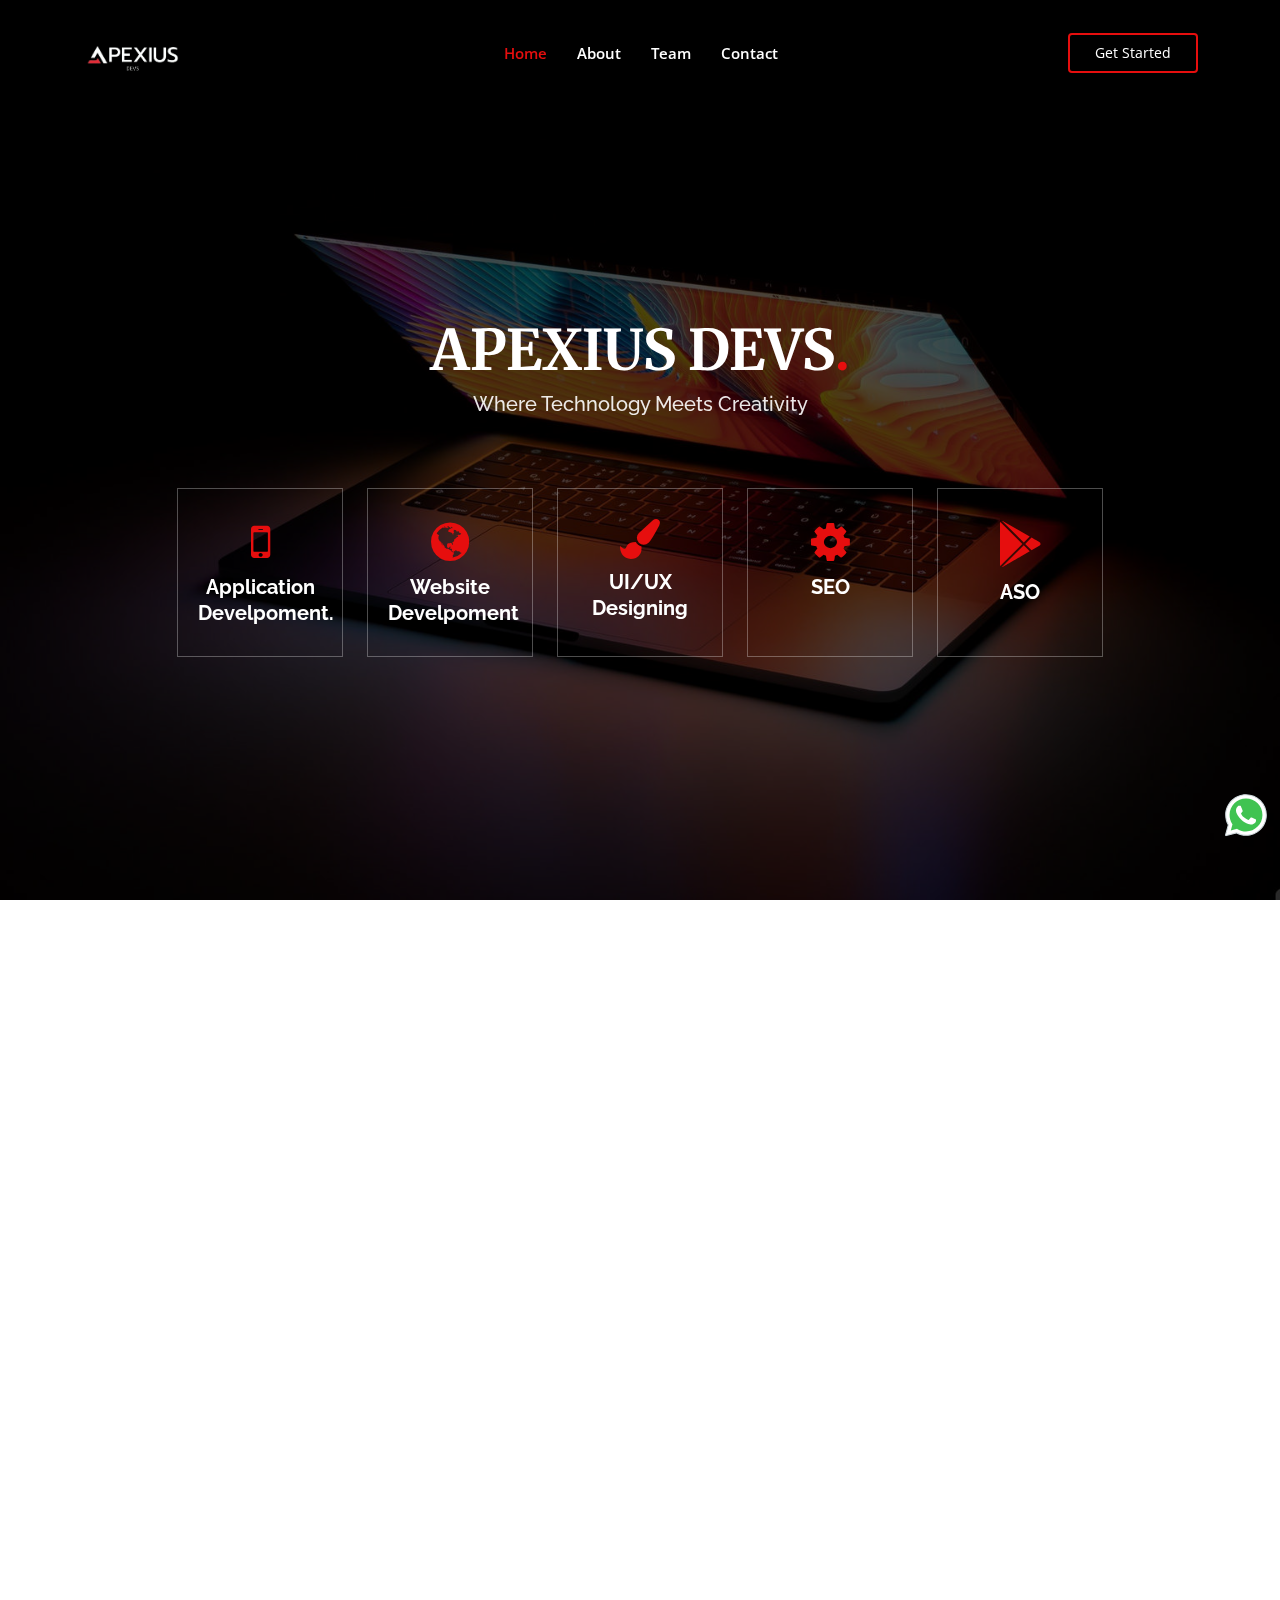
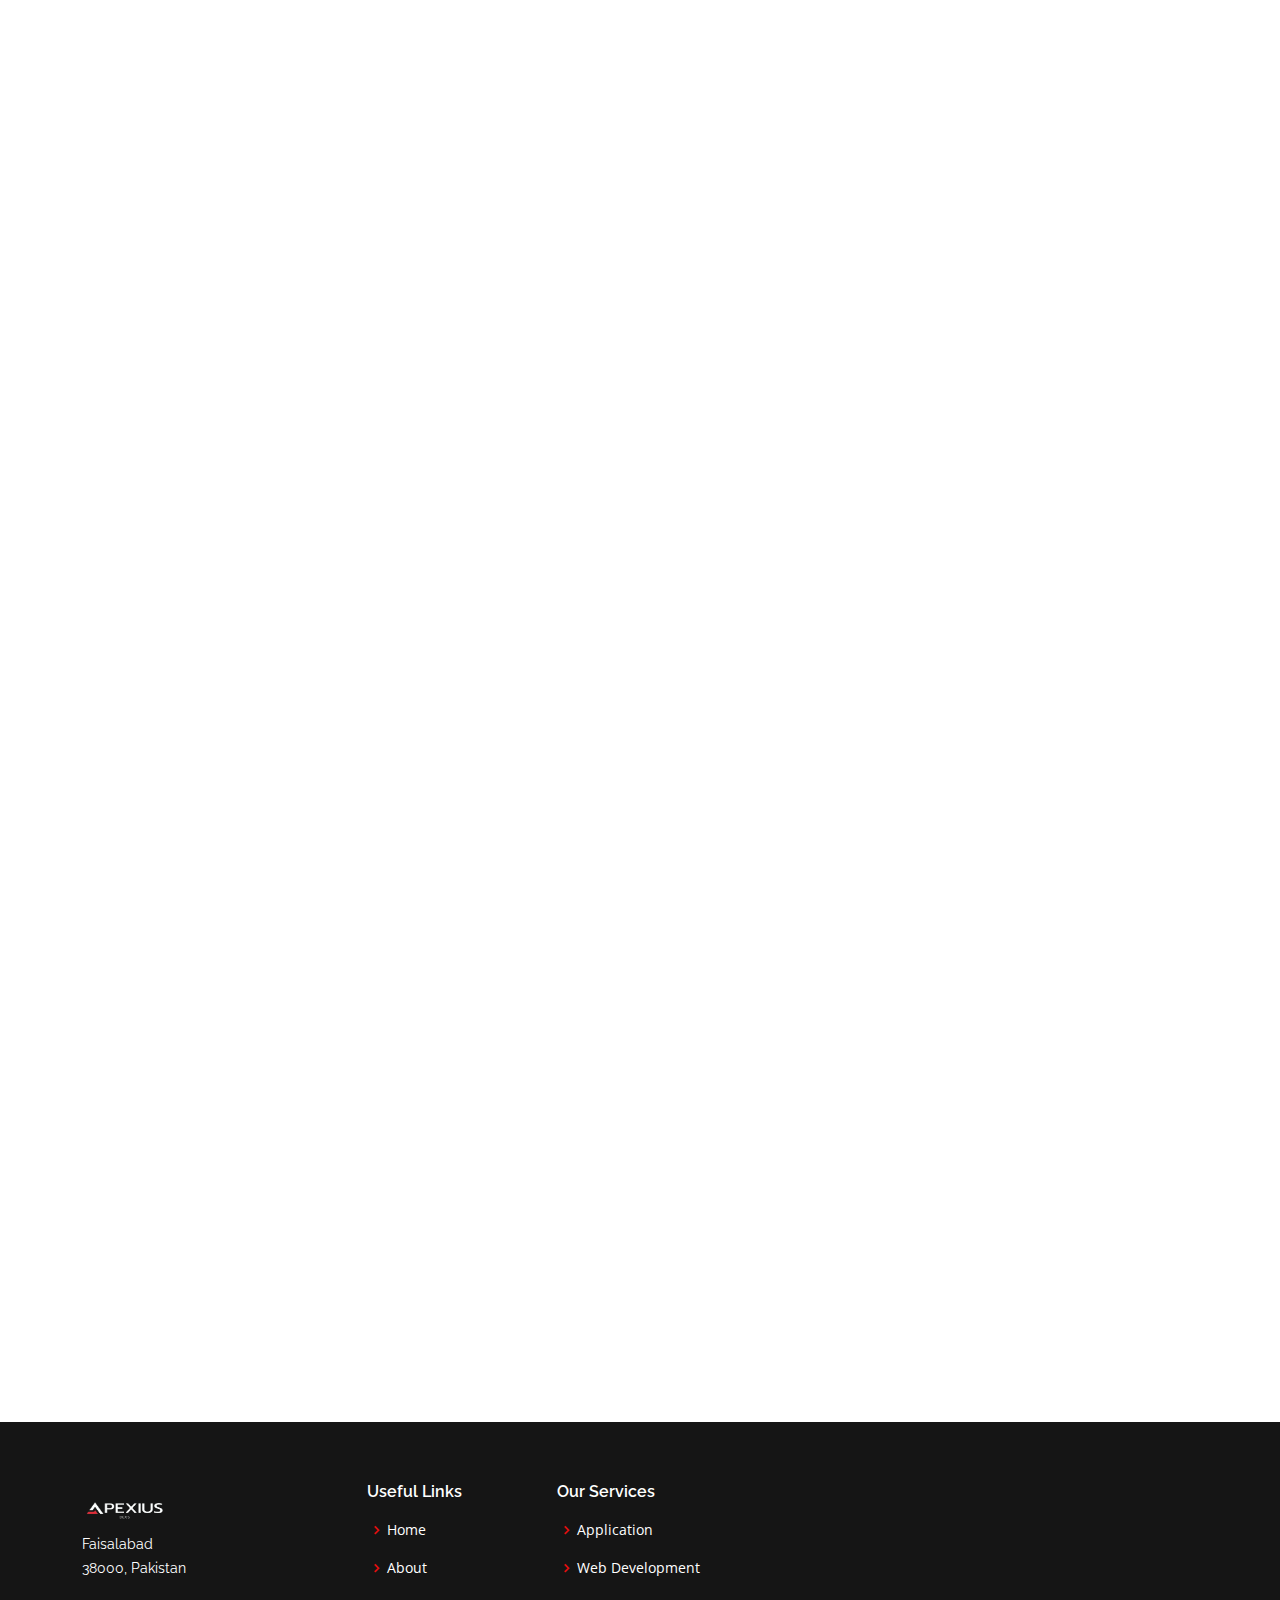
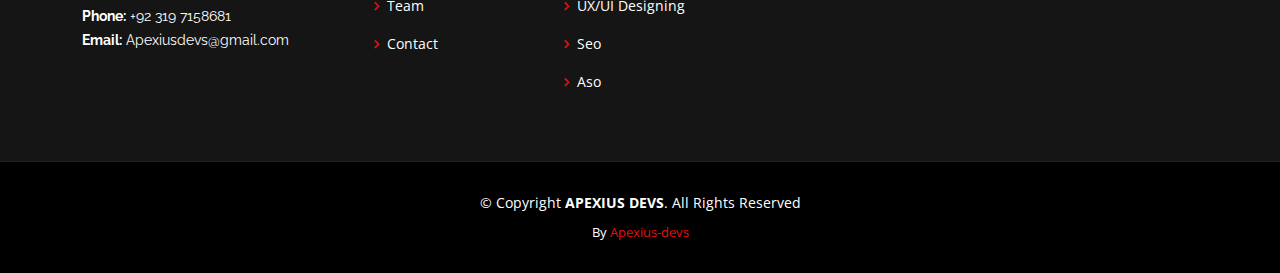
<file: index.html>
<!DOCTYPE html>
<html lang="en">

<head>
  <meta charset="utf-8">
  <meta content="width=device-width, initial-scale=1.0" name="viewport">

  <title>APEXIUS | DEVS</title>
  <meta content="Apexius devs is a digital product making company." name="description">
  <meta content="Apexius devs, Devs,APEXIUs, DEVS, DIGITAL COMPANY, DIGITAL, COMPANY, company, Software house pakistan, pakistan" name="keywords">

  <!-- Favicons -->
  <link href="assets/img/favicon.png" rel="icon">
  <link href="assets/img/apple-touch-icon.png" rel="apple-touch-icon">
  <link href="https://cdn.jsdelivr.net/npm/bootstrap@5.3.0/dist/css/bootstrap.min.css" rel="stylesheet"
    integrity="sha384-9ndCyUaIbzAi2FUVXJi0CjmCapSmO7SnpJef0486qhLnuZ2cdeRhO02iuK6FUUVM" crossorigin="anonymous">
  <!-- Google Fonts -->
  <link
    href="https://fonts.googleapis.com/css?family=Open+Sans:300,300i,400,400i,600,600i,700,700i|Raleway:300,300i,400,400i,500,500i,600,600i,700,700i|Poppins:300,300i,400,400i,500,500i,600,600i,700,700i"
    rel="stylesheet">

  <!-- Vendor CSS Files -->
  <link href="assets/vendor/aos/aos.css" rel="stylesheet">
  <link href="assets/vendor/bootstrap/css/bootstrap.min.css" rel="stylesheet">
  <link href="assets/vendor/bootstrap-icons/bootstrap-icons.css" rel="stylesheet">
  <link href="assets/vendor/boxicons/css/boxicons.min.css" rel="stylesheet">
  <link href="assets/vendor/glightbox/css/glightbox.min.css" rel="stylesheet">
  <link href="assets/vendor/remixicon/remixicon.css" rel="stylesheet">
  <link href="assets/vendor/swiper/swiper-bundle.min.css" rel="stylesheet">

  <!-- Template Main CSS File -->
  <link href="assets/css/style.css" rel="stylesheet">
  <!-- ICON CDN -->
  <link rel="stylesheet" href="https://cdnjs.cloudflare.com/ajax/libs/font-awesome/4.7.0/css/font-awesome.min.css">

  <link href="https://fonts.googleapis.com/css2?family=Merriweather&display=swap" rel="stylesheet">
<!-- Google tag (gtag.js) -->
<script async src="https://www.googletagmanager.com/gtag/js?id=G-E22CH6NHV9"></script>
<script>
  window.dataLayer = window.dataLayer || [];
  function gtag(){dataLayer.push(arguments);}
  gtag('js', new Date());

  gtag('config', 'G-E22CH6NHV9');
</script>
</head>

<body>

  <!-- ======= Header ======= -->
  <header id="header" class="fixed-top ">
    <div class="container d-flex align-items-center justify-content-lg-between">

      <!-- <h1 class="logo me-auto me-lg-0"><a href="index.html">Gp<span>.</span></a></h1> -->
      <!-- Uncomment below if you prefer to use an image logo -->
      <a href="index.html" class="logo me-auto me-lg-0"><img src="assets/img/logo.png" alt="" class="img-fluid"></a>

      <nav id="navbar" class="navbar order-last order-lg-0">
        <ul>
          <li><a class="nav-link scrollto active" href="#hero">Home</a></li>
          <li><a class="nav-link scrollto" href="#about">About</a></li>
          <li><a class="nav-link scrollto" href="#team">Team</a></li>

          <li><a class="nav-link scrollto" href="#contact">Contact</a></li>
        </ul>
        <i class="bi bi-list mobile-nav-toggle"></i>
      </nav><!-- .navbar -->

      <a href="#about" class="get-started-btn scrollto">Get Started</a>

    </div>
  </header><!-- End Header -->

  <!-- ======= Hero Section ======= -->
  <section id="hero" class="d-flex align-items-center justify-content-center">
    <div class="container" data-aos="fade-up">

      <div class="row justify-content-center" data-aos="fade-up" data-aos-delay="150">
        <div class="col-xl-6 col-lg-8">
          <h1 style="font-family: Merriweather, Arial;">APEXIUS DEVS<span>.</span></h1>
          <h2>Where Technology Meets Creativity</h2>
        </div>
      </div>

      <div class="row gy-4 mt-5 justify-content-center" data-aos="zoom-in" data-aos-delay="250">
        <div class="col-xl-2 col-md-4">
          <div class="icon-box">
            <i class="fa fa-mobile-phone" style="font-size: 45px;"></i>
            <h3><a href="">Application Develpoment.</a></h3>
          </div>
        </div>
        <div class="col-xl-2 col-md-4">
          <div class="icon-box">
            <i class="fa fa-globe" style="font-size: 45px;"></i>
            <h3><a href=""> Website Develpoment</a></h3>
          </div>
        </div>
        <div class="col-xl-2 col-md-4">
          <div class="icon-box">
            <i class="fa fa-paint-brush" style="font-size: 40px;"></i>
            <h3><a href="">UI/UX Designing</a></h3>
          </div>
        </div>
        <div class="col-xl-2 col-md-4">
          <div class="icon-box">
            <i class="fa fa-gear" style="font-size: 45px;"></i>
            <h3><a href="#SEOSECTION">SEO</a></h3>
          </div>
        </div>
        <div class="col-xl-2 col-md-4">
          <div class="icon-box">
            <img src="./assets/img/icons8-playstore.svg" alt="playsore">



            <h3><a href="">ASO</a></h3>
          </div>
        </div>
      </div>

    </div>
  </section><!-- End Hero -->

  <main id="main">

    <!-- ======= About Section ======= -->
    <section id="about" class="about">
      <div class="container" data-aos="fade-up">

        <div class="row">
          <div class="col-lg-6 order-1 order-lg-2" data-aos="fade-left" data-aos-delay="100">
            <img src="assets/img/clients/work.jpg" class="img-fluid" alt="">
          </div>
          <div class="col-lg-6 pt-4 pt-lg-0 order-2 order-lg-1 content" data-aos="fade-right" data-aos-delay="100">
            <h5 style="font-weight: bolder;">Apexius Devs is a leading IT solution company, specializing in Software
              development and Business solutions</h5>
            <br>
            <p class="fst-italic">
              With a passion for innovation and a commitment to excellence, we empower businesses to achieve their
              digital goals. Our team of skilled professionals stays at the forefront of technology, ensuring we deliver
              cutting-edge solutions that drive results. We work closely with our clients, understanding their unique
              needs and objectives to create tailored, scalable solutions. Transparency, integrity, and customer
              satisfaction are the cornerstones of our approach. We foster long-term partnerships, guiding businesses
              through their digital transformation journey.
              <br><br>
              Explore our portfolio to witness the impact we've made for
              our clients across various industries. Whether you're a startup or an established enterprise, we're ready
              to collaborate and bring your ideas to life. Contact Apexius Devs today for innovative IT solutions that
              will elevate your business to new heights.
            </p>

          </div>
        </div>

      </div>
    </section><!-- End About Section -->


    <!-- ======= Features Section ======= -->
    <section id="features" class="features">
      <div class="container" data-aos="fade-up">
        <div id="#SEOSECTION`">
          <h2>Technologies</h2>
          <p>We use</p>
        </div>
        <div class="row">
          <div class="image col-lg-6"
            style='background-image: url("assets/img/tech\ section.jpg"); border-radius: 10px;' data-aos="fade-right">
          </div>
          <div class="col-lg-6" data-aos="fade-left" data-aos-delay="100">
            <div class="icon-box mt-5 mt-lg-0" data-aos="zoom-in" data-aos-delay="150">
              <i><img style="width: 50px;" src="./assets/img/clients/icons8-flutter.svg" alt="Image icon"></i>

              <h4>Flutter</h4>
              <p> It enables the creation of beautiful, high-performance applications for mobile, web, and desktop
                platforms using a single codebase.</p>
            </div>
            <div class="icon-box mt-5" data-aos="zoom-in" data-aos-delay="150">
              <i><img style="width: 50px;" src="./assets/img/clients/icons8-react-native.svg" alt="Image icon"></i>
              <h4>React JS</h4>
              <p>It is known for its component-based architecture and efficient rendering, enabling developers to create
                interactive and scalable web applications.</p>
            </div>
            <div class="icon-box mt-5" data-aos="zoom-in" data-aos-delay="150">
              <i><img style="width: 50px;" src="./assets/img/clients/icons8-django.svg" alt="Image icon"></i>
              <h4> Python Django</h4>
              <p>Its a high-level Python web framework known for its simplicity, scalability, and rapid development
                capabilities, making it ideal for building robust and feature-rich web applications.</p>
            </div>
            <div class="icon-box mt-5" data-aos="zoom-in" data-aos-delay="150">
              <i><img style="width: 50px;" src="./assets/img/clients/icons8-android-logo.svg" alt="Image icon"></i>
              <h4>Native Development</h4>
              <p>Native mobile development allows you to build apps for a particular operating system — either Android
                or iOS </p>
            </div>
          </div>
        </div>

      </div>
    </section><!-- End Features Section -->

    <!-- ======= Services Section ======= -->

    <!-- End Services Section -->

    <!-- ======= Cta Section ======= -->
    <!-- End Cta Section -->


    <!-- End Testimonials Section -->

    <!-- ======= Team Section ======= -->
    <section id="team" class="team">
      <div class="container" data-aos="fade-up">

        <div class="section-title">
          <h2>Team</h2>
          <p>Meet our Team</p>
        </div>

        <div class="row" style="justify-content: center;">
          <div class="col-lg-3 col-md-6 d-flex align-items-stretch">
            <div class="member" data-aos="fade-up" data-aos-delay="200">
              <div class="member-img image-rounded">
                <img src="assets/img//portfolio/ceo.png" class="img-fluid" alt="">
                <div class="social">
                  <!-- <a href=""><i class="bi bi-twitter"></i></a>
                  <a href=""><i class="bi bi-facebook"></i></a>
                  <a href=""><i class="bi bi-instagram"></i></a> -->
                  <a href="https://www.linkedin.com/in/ashir-mumtaz-b36411246"><i class="bi bi-linkedin"></i></a>
                </div>
              </div>
              <div class="member-info" style="text-align: center;">
                <h4>Ashir Mumtaz</h4>
                <span>CEO</span>
              </div>
            </div>
          </div>

          <div class="col-lg-3 col-md-6 d-flex align-items-stretch">
            <div class="member" data-aos="fade-up" data-aos-delay="300">
              <div class="member-img image-rounded">
                <img src="assets/img//portfolio/coo.png" class="img-fluid" alt="">
                <div class="social">
                  <!-- <a href=""><i class="bi bi-twitter"></i></a>
                  <a href=""><i class="bi bi-facebook"></i></a>
                  <a href=""><i class="bi bi-instagram"></i></a> -->
                  <a href="https://www.linkedin.com/in/muaaz-shahid-b87976225"><i class="bi bi-linkedin"></i></a>
                </div>
              </div>
              <div class="member-info" style="text-align: center;">
                <h4>Muaaz Shahid</h4>
                <span>COO</span>
              </div>
            </div>
          </div>

          <div class="col-lg-3 col-md-6 d-flex align-items-stretch">
            <div class="member" data-aos="fade-up" data-aos-delay="400">
              <div class="member-img image-rounded">
                <img src="assets/img/portfolio/cto.png" class="img-fluid" alt="">
                <div class="social">
                  <!-- <a href=""><i class="bi bi-twitter"></i></a>
                  <a href=""><i class="bi bi-facebook"></i></a>
                  <a href=""><i class="bi bi-instagram"></i></a> -->
                  <a href="https://www.linkedin.com/in/muhammad-bilal-024606251"><i class="bi bi-linkedin"></i></a>
                </div>
              </div>
              <div class="member-info" style="text-align: center;">
                <h4>Bilal Munir</h4>
                <span>CTO</span>
              </div>
            </div>
          </div>

        </div>

      </div>
    </section><!-- End Team Section -->

    <!-- ======= Contact Section ======= -->
    <section id="contact" class="contact">
      <div class="container" data-aos="fade-up">

        <div class="section-title" style="padding-bottom: 30px;">
          <h2>Contact</h2>
          <p>Contact Us</p>
        </div>

        <!-- <div>
          <iframe style="border:0; width: 100%; height: 270px;"
            src="https://www.google.com/maps/embed?pb=!1m14!1m8!1m3!1d12097.433213460943!2d-74.0062269!3d40.7101282!3m2!1i1024!2i768!4f13.1!3m3!1m2!1s0x0%3A0xb89d1fe6bc499443!2sDowntown+Conference+Center!5e0!3m2!1smk!2sbg!4v1539943755621"
            frameborder="0" allowfullscreen></iframe>
        </div> -->

        <div class="row mt-2">
          <div class="container text-center">
            <div class="row align-items-center">
              <div class="col-md-3">
                <div class="info">
                  <div class="address" style="margin-top: 10px;">
                    <i class="bi bi-geo-alt"></i>
                    <h4>Location:</h4>
                    <p>Faisalabad, Pakistan, 38000</p>
                  </div>
                </div>
              </div>
              <div class="col-md-3">
                <div class="info">
                  <div class="email" style="margin-top: 10px;">
                    <i class="bi bi-envelope"></i>
                    <h4>Email:</h4>
                    <p>Apexiusdevs@gmail.com</p>
                  </div>
                </div>
              </div>
              <div class=" col-md-3">
                <div class="info">
                  <div class="phone" style="margin-top: 10px;">
                    <i class="bi bi-phone"></i>
                    <h4>Call:</h4>
                    <p>+92 319 7158681 </p>
                  </div>
                </div>
              </div>
            </div>
          </div>
          <!-- <form action="forms/contact.php" method="post" role="form" class="php-email-form">
              <div class="row">
                <div class="col-md-6 form-group">
                  <input type="text" name="name" class="form-control" id="name" placeholder="Your Name" required>
                </div>
                <div class="col-md-6 form-group mt-3 mt-md-0">
                  <input type="email" class="form-control" name="email" id="email" placeholder="Your Email" required>
                </div>
              </div>
              <div class="form-group mt-3">
                <input type="text" class="form-control" name="subject" id="subject" placeholder="Subject" required>
              </div>
              <div class="form-group mt-3">
                <textarea class="form-control" name="message" rows="5" placeholder="Message" required></textarea>
              </div>
              <div class="my-3">
                <div class="loading">Loading</div>
                <div class="error-message"></div>
                <div class="sent-message">Your message has been sent. Thank you!</div>
              </div>
              <div class="text-center"><button type="submit">Send Message</button></div>
            </form> -->

        </div>

      </div>

      </div>
    </section><!-- End Contact Section -->
    <div class="whatsapp"
      style="position: fixed; right: 19px; bottom: 70px; z-index: 5000; width: 40px; height: 40px; visibility: visible; opacity: 1;">
      <a href="https://wa.me/+923197158681"><img style="width: 50px;" src="./assets/img/icons8-whatsapp.svg"
          alt="Image"></a>
    </div>
  </main><!-- End #main -->

  <!-- ======= Footer ======= -->
  <footer id="footer">
    <div class="footer-top">
      <div class="container">
        <div class="row">

          <div class="col-lg-3 col-md-6">
            <div class="footer-info">
              <div class="logo">
                <img style="width: 85px; height: 50px;" src="./assets/img/logo.png" alt="Logo">
              </div>
              <p>
                Faisalabad <br>
                38000, Pakistan<br><br>
                <strong>Phone:</strong> +92 319 7158681<br>
                <strong>Email:</strong> Apexiusdevs@gmail.com<br>
              </p>

            </div>
          </div>

          <div class="col-lg-2 col-md-6 footer-links">
            <h4>Useful Links</h4>
            <ul>
              <li><i class="bx bx-chevron-right"></i> <a href="#">Home</a></li>
              <li><i class="bx bx-chevron-right"></i> <a href="#">About</a></li>
              <li><i class="bx bx-chevron-right"></i> <a href="#">Team</a></li>
              <li><i class="bx bx-chevron-right"></i> <a href="#">Contact</a></li>
            </ul>
          </div>

          <div class="col-lg-3 col-md-6 footer-links">
            <h4>Our Services</h4>
            <ul>
              <li><i class="bx bx-chevron-right"></i> <a href="#">Application</a></li>
              <li><i class="bx bx-chevron-right"></i> <a href="#">Web Development</a></li>
              <li><i class="bx bx-chevron-right"></i> <a href="#">UX/UI Designing</a></li>
              <li><i class="bx bx-chevron-right"></i> <a href="#">Seo</a></li>
              <li><i class="bx bx-chevron-right"></i> <a href="#">Aso</a></li>
            </ul>
          </div>


        </div>
      </div>
    </div>

    <div class="container">
      <div class="copyright">
        &copy; Copyright <strong><span>APEXIUS DEVS</span></strong>. All Rights Reserved
      </div>
      <div class="credits">
        By <a href="index.html">Apexius-devs</a>
      </div>
    </div>
  </footer><!-- End Footer -->

  <!-- <div id="preloader"></div> -->
  <a href="#" class="back-to-top d-flex align-items-center justify-content-center"><i
      class="bi bi-arrow-up-short"></i></a>
  <script src="https://cdn.jsdelivr.net/npm/bootstrap@5.3.0/dist/js/bootstrap.bundle.min.js"
    integrity="sha384-geWF76RCwLtnZ8qwWowPQNguL3RmwHVBC9FhGdlKrxdiJJigb/j/68SIy3Te4Bkz"
    crossorigin="anonymous"></script>

  <!-- Vendor JS Files -->
  <script src="assets/vendor/purecounter/purecounter_vanilla.js"></script>
  <script src="assets/vendor/aos/aos.js"></script>
  <script src="assets/vendor/bootstrap/js/bootstrap.bundle.min.js"></script>
  <script src="assets/vendor/glightbox/js/glightbox.min.js"></script>
  <script src="assets/vendor/isotope-layout/isotope.pkgd.min.js"></script>
  <script src="assets/vendor/swiper/swiper-bundle.min.js"></script>
  <script src="assets/vendor/php-email-form/validate.js"></script>

  <!-- Template Main JS File -->
  <script src="assets/js/main.js"></script>

</body>

</html>
</file>
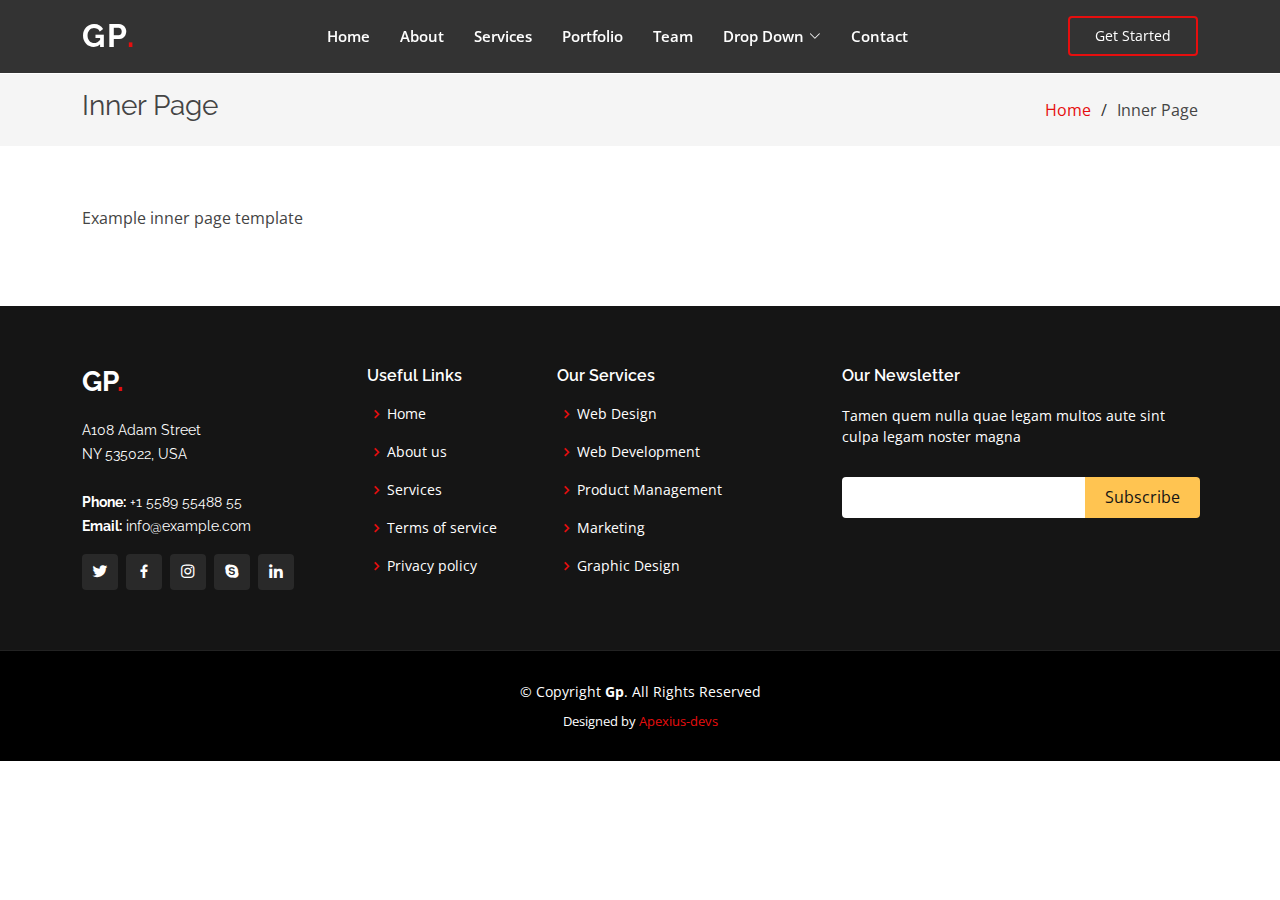
<file: inner-page.html>
<!DOCTYPE html>
<html lang="en">

<head>
  <meta charset="utf-8">
  <meta content="width=device-width, initial-scale=1.0" name="viewport">

  <title>Inner Page - Gp Bootstrap Template</title>
  <meta content="" name="description">
  <meta content="" name="keywords">

  <!-- Favicons -->
  <link href="assets/img/favicon.png" rel="icon">
  <link href="assets/img/apple-touch-icon.png" rel="apple-touch-icon">

  <!-- Google Fonts -->
  <link href="https://fonts.googleapis.com/css?family=Open+Sans:300,300i,400,400i,600,600i,700,700i|Raleway:300,300i,400,400i,500,500i,600,600i,700,700i|Poppins:300,300i,400,400i,500,500i,600,600i,700,700i" rel="stylesheet">

  <!-- Vendor CSS Files -->
  <link href="assets/vendor/aos/aos.css" rel="stylesheet">
  <link href="assets/vendor/bootstrap/css/bootstrap.min.css" rel="stylesheet">
  <link href="assets/vendor/bootstrap-icons/bootstrap-icons.css" rel="stylesheet">
  <link href="assets/vendor/boxicons/css/boxicons.min.css" rel="stylesheet">
  <link href="assets/vendor/glightbox/css/glightbox.min.css" rel="stylesheet">
  <link href="assets/vendor/remixicon/remixicon.css" rel="stylesheet">
  <link href="assets/vendor/swiper/swiper-bundle.min.css" rel="stylesheet">

  <!-- Template Main CSS File -->
  <link href="assets/css/style.css" rel="stylesheet">

  <!-- =======================================================
  * Template Name: Gp
  * Updated: May 18 2023 with Bootstrap v5.2.3
  * Template URL: https://bootstrapmade.com/gp-free-multipurpose-html-bootstrap-template/
  * Author: BootstrapMade.com
  * License: https://bootstrapmade.com/license/
  ======================================================== -->
</head>

<body>

  <!-- ======= Header ======= -->
  <header id="header" class="fixed-top header-inner-pages">
    <div class="container d-flex align-items-center justify-content-lg-between">

      <h1 class="logo me-auto me-lg-0"><a href="index.html">Gp<span>.</span></a></h1>
      <!-- Uncomment below if you prefer to use an image logo -->
      <!-- <a href="index.html" class="logo me-auto me-lg-0"><img src="assets/img/logo.png" alt="" class="img-fluid"></a>-->

      <nav id="navbar" class="navbar order-last order-lg-0">
        <ul>
          <li><a class="nav-link scrollto " href="#hero">Home</a></li>
          <li><a class="nav-link scrollto" href="#about">About</a></li>
          <li><a class="nav-link scrollto" href="#services">Services</a></li>
          <li><a class="nav-link scrollto " href="#portfolio">Portfolio</a></li>
          <li><a class="nav-link scrollto" href="#team">Team</a></li>
          <li class="dropdown"><a href="#"><span>Drop Down</span> <i class="bi bi-chevron-down"></i></a>
            <ul>
              <li><a href="#">Drop Down 1</a></li>
              <li class="dropdown"><a href="#"><span>Deep Drop Down</span> <i class="bi bi-chevron-right"></i></a>
                <ul>
                  <li><a href="#">Deep Drop Down 1</a></li>
                  <li><a href="#">Deep Drop Down 2</a></li>
                  <li><a href="#">Deep Drop Down 3</a></li>
                  <li><a href="#">Deep Drop Down 4</a></li>
                  <li><a href="#">Deep Drop Down 5</a></li>
                </ul>
              </li>
              <li><a href="#">Drop Down 2</a></li>
              <li><a href="#">Drop Down 3</a></li>
              <li><a href="#">Drop Down 4</a></li>
            </ul>
          </li>
          <li><a class="nav-link scrollto" href="#contact">Contact</a></li>
        </ul>
        <i class="bi bi-list mobile-nav-toggle"></i>
      </nav><!-- .navbar -->

      <a href="#about" class="get-started-btn scrollto">Get Started</a>

    </div>
  </header><!-- End Header -->

  <main id="main">

    <!-- ======= Breadcrumbs ======= -->
    <section class="breadcrumbs">
      <div class="container">

        <div class="d-flex justify-content-between align-items-center">
          <h2>Inner Page</h2>
          <ol>
            <li><a href="index.html">Home</a></li>
            <li>Inner Page</li>
          </ol>
        </div>

      </div>
    </section><!-- End Breadcrumbs -->

    <section class="inner-page">
      <div class="container">
        <p>
          Example inner page template
        </p>
      </div>
    </section>

  </main><!-- End #main -->

  <!-- ======= Footer ======= -->
  <footer id="footer">
    <div class="footer-top">
      <div class="container">
        <div class="row">

          <div class="col-lg-3 col-md-6">
            <div class="footer-info">
              <h3>Gp<span>.</span></h3>
              <p>
                A108 Adam Street <br>
                NY 535022, USA<br><br>
                <strong>Phone:</strong> +1 5589 55488 55<br>
                <strong>Email:</strong> info@example.com<br>
              </p>
              <div class="social-links mt-3">
                <a href="#" class="twitter"><i class="bx bxl-twitter"></i></a>
                <a href="#" class="facebook"><i class="bx bxl-facebook"></i></a>
                <a href="#" class="instagram"><i class="bx bxl-instagram"></i></a>
                <a href="#" class="google-plus"><i class="bx bxl-skype"></i></a>
                <a href="#" class="linkedin"><i class="bx bxl-linkedin"></i></a>
              </div>
            </div>
          </div>

          <div class="col-lg-2 col-md-6 footer-links">
            <h4>Useful Links</h4>
            <ul>
              <li><i class="bx bx-chevron-right"></i> <a href="#">Home</a></li>
              <li><i class="bx bx-chevron-right"></i> <a href="#">About us</a></li>
              <li><i class="bx bx-chevron-right"></i> <a href="#">Services</a></li>
              <li><i class="bx bx-chevron-right"></i> <a href="#">Terms of service</a></li>
              <li><i class="bx bx-chevron-right"></i> <a href="#">Privacy policy</a></li>
            </ul>
          </div>

          <div class="col-lg-3 col-md-6 footer-links">
            <h4>Our Services</h4>
            <ul>
              <li><i class="bx bx-chevron-right"></i> <a href="#">Web Design</a></li>
              <li><i class="bx bx-chevron-right"></i> <a href="#">Web Development</a></li>
              <li><i class="bx bx-chevron-right"></i> <a href="#">Product Management</a></li>
              <li><i class="bx bx-chevron-right"></i> <a href="#">Marketing</a></li>
              <li><i class="bx bx-chevron-right"></i> <a href="#">Graphic Design</a></li>
            </ul>
          </div>

          <div class="col-lg-4 col-md-6 footer-newsletter">
            <h4>Our Newsletter</h4>
            <p>Tamen quem nulla quae legam multos aute sint culpa legam noster magna</p>
            <form action="" method="post">
              <input type="email" name="email"><input type="submit" value="Subscribe">
            </form>

          </div>

        </div>
      </div>
    </div>

    <div class="container">
      <div class="copyright">
        &copy; Copyright <strong><span>Gp</span></strong>. All Rights Reserved
      </div>
      <div class="credits">
        <!-- All the links in the footer should remain intact. -->
        <!-- You can delete the links only if you purchased the pro version. -->
        <!-- Licensing information: https://bootstrapmade.com/license/ -->
        <!-- Purchase the pro version with working PHP/AJAX contact form: https://bootstrapmade.com/gp-free-multipurpose-html-bootstrap-template/ -->
        Designed by <a href="https://bootstrapmade.com/">Apexius-devs</a>
      </div>
    </div>
  </footer><!-- End Footer -->

  <div id="preloader"></div>
  <a href="#" class="back-to-top d-flex align-items-center justify-content-center"><i class="bi bi-arrow-up-short"></i></a>

  <!-- Vendor JS Files -->
  <script src="assets/vendor/purecounter/purecounter_vanilla.js"></script>
  <script src="assets/vendor/aos/aos.js"></script>
  <script src="assets/vendor/bootstrap/js/bootstrap.bundle.min.js"></script>
  <script src="assets/vendor/glightbox/js/glightbox.min.js"></script>
  <script src="assets/vendor/isotope-layout/isotope.pkgd.min.js"></script>
  <script src="assets/vendor/swiper/swiper-bundle.min.js"></script>
  <script src="assets/vendor/php-email-form/validate.js"></script>

  <!-- Template Main JS File -->
  <script src="assets/js/main.js"></script>

</body>

</html>
</file>
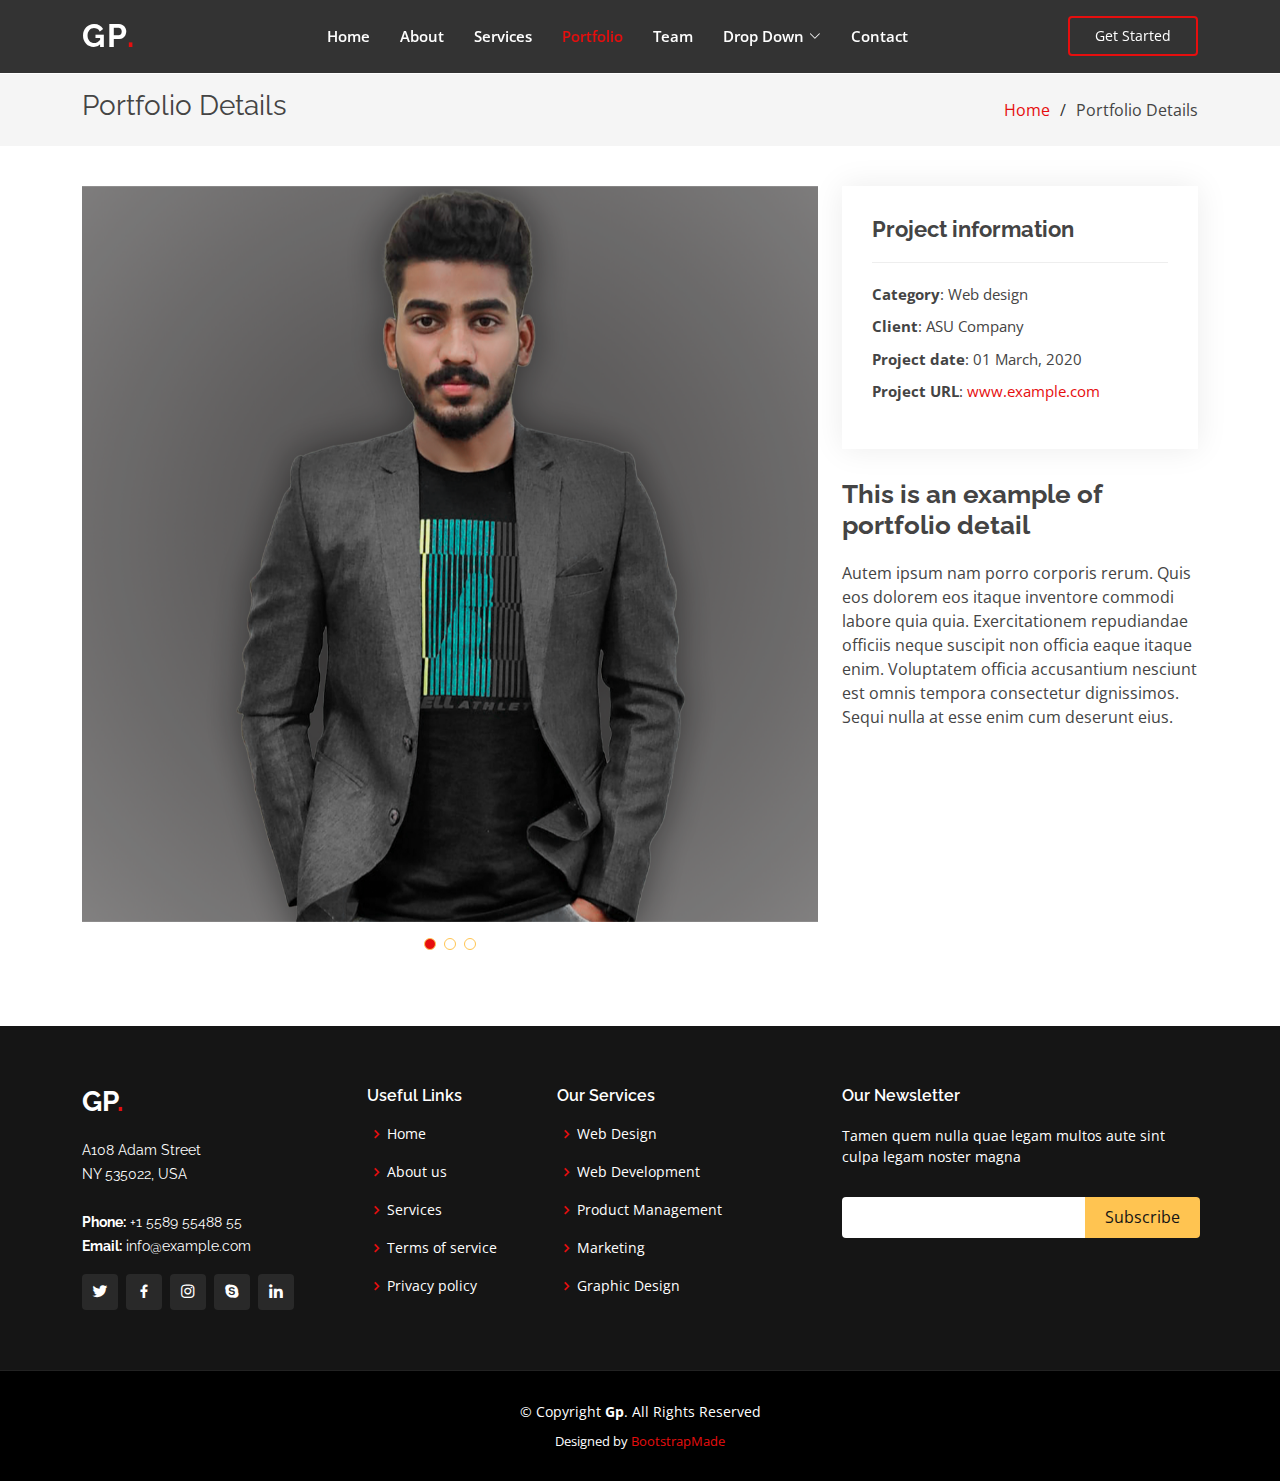
<file: portfolio-details.html>
<!DOCTYPE html>
<html lang="en">

<head>
  <meta charset="utf-8">
  <meta content="width=device-width, initial-scale=1.0" name="viewport">

  <title>Portfolio Details - Gp Bootstrap Template</title>
  <meta content="" name="description">
  <meta content="" name="keywords">

  <!-- Favicons -->
  <link href="assets/img/favicon.png" rel="icon">
  <link href="assets/img/apple-touch-icon.png" rel="apple-touch-icon">

  <!-- Google Fonts -->
  <link href="https://fonts.googleapis.com/css?family=Open+Sans:300,300i,400,400i,600,600i,700,700i|Raleway:300,300i,400,400i,500,500i,600,600i,700,700i|Poppins:300,300i,400,400i,500,500i,600,600i,700,700i" rel="stylesheet">

  <!-- Vendor CSS Files -->
  <link href="assets/vendor/aos/aos.css" rel="stylesheet">
  <link href="assets/vendor/bootstrap/css/bootstrap.min.css" rel="stylesheet">
  <link href="assets/vendor/bootstrap-icons/bootstrap-icons.css" rel="stylesheet">
  <link href="assets/vendor/boxicons/css/boxicons.min.css" rel="stylesheet">
  <link href="assets/vendor/glightbox/css/glightbox.min.css" rel="stylesheet">
  <link href="assets/vendor/remixicon/remixicon.css" rel="stylesheet">
  <link href="assets/vendor/swiper/swiper-bundle.min.css" rel="stylesheet">

  <!-- Template Main CSS File -->
  <link href="assets/css/style.css" rel="stylesheet">

  <!-- =======================================================
  * Template Name: Gp
  * Updated: May 18 2023 with Bootstrap v5.2.3
  * Template URL: https://bootstrapmade.com/gp-free-multipurpose-html-bootstrap-template/
  * Author: BootstrapMade.com
  * License: https://bootstrapmade.com/license/
  ======================================================== -->
</head>

<body>

  <!-- ======= Header ======= -->
  <header id="header" class="fixed-top header-inner-pages">
    <div class="container d-flex align-items-center justify-content-lg-between">

      <h1 class="logo me-auto me-lg-0"><a href="index.html">Gp<span>.</span></a></h1>
      <!-- Uncomment below if you prefer to use an image logo -->
      <!-- <a href="index.html" class="logo me-auto me-lg-0"><img src="assets/img/logo.png" alt="" class="img-fluid"></a>-->

      <nav id="navbar" class="navbar order-last order-lg-0">
        <ul>
          <li><a class="nav-link scrollto " href="#hero">Home</a></li>
          <li><a class="nav-link scrollto" href="#about">About</a></li>
          <li><a class="nav-link scrollto" href="#services">Services</a></li>
          <li><a class="nav-link scrollto active" href="#portfolio">Portfolio</a></li>
          <li><a class="nav-link scrollto" href="#team">Team</a></li>
          <li class="dropdown"><a href="#"><span>Drop Down</span> <i class="bi bi-chevron-down"></i></a>
            <ul>
              <li><a href="#">Drop Down 1</a></li>
              <li class="dropdown"><a href="#"><span>Deep Drop Down</span> <i class="bi bi-chevron-right"></i></a>
                <ul>
                  <li><a href="#">Deep Drop Down 1</a></li>
                  <li><a href="#">Deep Drop Down 2</a></li>
                  <li><a href="#">Deep Drop Down 3</a></li>
                  <li><a href="#">Deep Drop Down 4</a></li>
                  <li><a href="#">Deep Drop Down 5</a></li>
                </ul>
              </li>
              <li><a href="#">Drop Down 2</a></li>
              <li><a href="#">Drop Down 3</a></li>
              <li><a href="#">Drop Down 4</a></li>
            </ul>
          </li>
          <li><a class="nav-link scrollto" href="#contact">Contact</a></li>
        </ul>
        <i class="bi bi-list mobile-nav-toggle"></i>
      </nav><!-- .navbar -->

      <a href="#about" class="get-started-btn scrollto">Get Started</a>

    </div>
  </header><!-- End Header -->

  <main id="main">

    <!-- ======= Breadcrumbs ======= -->
    <section id="breadcrumbs" class="breadcrumbs">
      <div class="container">

        <div class="d-flex justify-content-between align-items-center">
          <h2>Portfolio Details</h2>
          <ol>
            <li><a href="index.html">Home</a></li>
            <li>Portfolio Details</li>
          </ol>
        </div>

      </div>
    </section><!-- End Breadcrumbs -->

    <!-- ======= Portfolio Details Section ======= -->
    <section id="portfolio-details" class="portfolio-details">
      <div class="container">

        <div class="row gy-4">

          <div class="col-lg-8">
            <div class="portfolio-details-slider swiper">
              <div class="swiper-wrapper align-items-center">

                <div class="swiper-slide">
                  <img src="./assets/img/portfolio/ceo.png" alt="">
                </div>

                <div class="swiper-slide">
                  <img src="./assets/img/portfolio/ceo.png" alt="">
                </div>

                <div class="swiper-slide">
                  <img src="./assets/img/portfolio/ceo.png" alt="">
                </div>

              </div>
              <div class="swiper-pagination"></div>
            </div>
          </div>

          <div class="col-lg-4">
            <div class="portfolio-info">
              <h3>Project information</h3>
              <ul>
                <li><strong>Category</strong>: Web design</li>
                <li><strong>Client</strong>: ASU Company</li>
                <li><strong>Project date</strong>: 01 March, 2020</li>
                <li><strong>Project URL</strong>: <a href="#">www.example.com</a></li>
              </ul>
            </div>
            <div class="portfolio-description">
              <h2>This is an example of portfolio detail</h2>
              <p>
                Autem ipsum nam porro corporis rerum. Quis eos dolorem eos itaque inventore commodi labore quia quia. Exercitationem repudiandae officiis neque suscipit non officia eaque itaque enim. Voluptatem officia accusantium nesciunt est omnis tempora consectetur dignissimos. Sequi nulla at esse enim cum deserunt eius.
              </p>
            </div>
          </div>

        </div>

      </div>
    </section><!-- End Portfolio Details Section -->

  </main><!-- End #main -->

  <!-- ======= Footer ======= -->
  <footer id="footer">
    <div class="footer-top">
      <div class="container">
        <div class="row">

          <div class="col-lg-3 col-md-6">
            <div class="footer-info">
              <h3>Gp<span>.</span></h3>
              <p>
                A108 Adam Street <br>
                NY 535022, USA<br><br>
                <strong>Phone:</strong> +1 5589 55488 55<br>
                <strong>Email:</strong> info@example.com<br>
              </p>
              <div class="social-links mt-3">
                <a href="#" class="twitter"><i class="bx bxl-twitter"></i></a>
                <a href="#" class="facebook"><i class="bx bxl-facebook"></i></a>
                <a href="#" class="instagram"><i class="bx bxl-instagram"></i></a>
                <a href="#" class="google-plus"><i class="bx bxl-skype"></i></a>
                <a href="#" class="linkedin"><i class="bx bxl-linkedin"></i></a>
              </div>
            </div>
          </div>

          <div class="col-lg-2 col-md-6 footer-links">
            <h4>Useful Links</h4>
            <ul>
              <li><i class="bx bx-chevron-right"></i> <a href="#">Home</a></li>
              <li><i class="bx bx-chevron-right"></i> <a href="#">About us</a></li>
              <li><i class="bx bx-chevron-right"></i> <a href="#">Services</a></li>
              <li><i class="bx bx-chevron-right"></i> <a href="#">Terms of service</a></li>
              <li><i class="bx bx-chevron-right"></i> <a href="#">Privacy policy</a></li>
            </ul>
          </div>

          <div class="col-lg-3 col-md-6 footer-links">
            <h4>Our Services</h4>
            <ul>
              <li><i class="bx bx-chevron-right"></i> <a href="#">Web Design</a></li>
              <li><i class="bx bx-chevron-right"></i> <a href="#">Web Development</a></li>
              <li><i class="bx bx-chevron-right"></i> <a href="#">Product Management</a></li>
              <li><i class="bx bx-chevron-right"></i> <a href="#">Marketing</a></li>
              <li><i class="bx bx-chevron-right"></i> <a href="#">Graphic Design</a></li>
            </ul>
          </div>

          <div class="col-lg-4 col-md-6 footer-newsletter">
            <h4>Our Newsletter</h4>
            <p>Tamen quem nulla quae legam multos aute sint culpa legam noster magna</p>
            <form action="" method="post">
              <input type="email" name="email"><input type="submit" value="Subscribe">
            </form>

          </div>

        </div>
      </div>
    </div>

    <div class="container">
      <div class="copyright">
        &copy; Copyright <strong><span>Gp</span></strong>. All Rights Reserved
      </div>
      <div class="credits">
        <!-- All the links in the footer should remain intact. -->
        <!-- You can delete the links only if you purchased the pro version. -->
        <!-- Licensing information: https://bootstrapmade.com/license/ -->
        <!-- Purchase the pro version with working PHP/AJAX contact form: https://bootstrapmade.com/gp-free-multipurpose-html-bootstrap-template/ -->
        Designed by <a href="https://bootstrapmade.com/">BootstrapMade</a>
      </div>
    </div>
  </footer><!-- End Footer -->

  <div id="preloader"></div>
  <a href="#" class="back-to-top d-flex align-items-center justify-content-center"><i class="bi bi-arrow-up-short"></i></a>

  <!-- Vendor JS Files -->
  <script src="assets/vendor/purecounter/purecounter_vanilla.js"></script>
  <script src="assets/vendor/aos/aos.js"></script>
  <script src="assets/vendor/bootstrap/js/bootstrap.bundle.min.js"></script>
  <script src="assets/vendor/glightbox/js/glightbox.min.js"></script>
  <script src="assets/vendor/isotope-layout/isotope.pkgd.min.js"></script>
  <script src="assets/vendor/swiper/swiper-bundle.min.js"></script>
  <script src="assets/vendor/php-email-form/validate.js"></script>

  <!-- Template Main JS File -->
  <script src="assets/js/main.js"></script>

</body>

</html>
</file>
<file: assets/css/style.css>
/*--------------------------------------------------------------
# General
--------------------------------------------------------------*/
body {
  font-family: "Open Sans", sans-serif;
  color: #444444;
}

a {
  color: #e60e0e;
  text-decoration: none;
}

a:hover {
  color: #ffd584;
  text-decoration: none;
}

h1,
h2,
h3,
h4,
h5,
h6 {
  font-family: "Raleway", sans-serif;
}

/*--------------------------------------------------------------
# Back to top button
--------------------------------------------------------------*/
.back-to-top {
  position: fixed;
  visibility: hidden;
  opacity: 0;
  right: 15px;
  bottom: 15px;
  z-index: 996;
  background: #444444;
  width: 40px;
  height: 40px;
  border-radius: 4px;
  transition: all 0.4s;
  color: white !important;
}

.back-to-top i {
  font-size: 28px;
color: white;
  line-height: 0;
}

.back-to-top:hover {
  background: #151515;
}

.back-to-top:hover i {
  color: #e60e0e;
}

.back-to-top.active {
  visibility: visible;
  opacity: 1;
}

/*--------------------------------------------------------------
# Preloader
--------------------------------------------------------------*/


/*--------------------------------------------------------------
# Header
--------------------------------------------------------------*/
#header {
  transition: all 0.5s;
  z-index: 997;
  padding: 15px 0;
}

#header.header-scrolled,
#header.header-inner-pages {
  background: rgba(0, 0, 0, 0.8);
}

#header .logo {
  font-size: 32px;
  margin: 0;
  padding: 0;
  line-height: 1;
  font-weight: 700;
  letter-spacing: 2px;
  text-transform: uppercase;
}

#header .logo a {
  color: #fff;
}

#header .logo a span {
  color: #e60e0e;
}

#header .logo img {
  max-height: 76px;
}

/*--------------------------------------------------------------
#  Get Startet Button
--------------------------------------------------------------*/
.get-started-btn {
  color: #fff;
  border-radius: 4px;
  padding: 7px 25px 8px 25px;
  white-space: nowrap;
  transition: 0.3s;
  font-size: 14px;
  display: inline-block;
  border: 2px solid #e60e0e;
}

.get-started-btn:hover {
  background: #9d9d9d;
  color: white;
}

@media (max-width: 992px) {
  .get-started-btn {
    padding: 7px 20px 8px 20px;
    margin-right: 15px;
  }
}

/*--------------------------------------------------------------
# Navigation Menu
--------------------------------------------------------------*/
/**
* Desktop Navigation 
*/
.navbar {
  padding: 0;
}

.navbar ul {
  margin: 0;
  padding: 0;
  display: flex;
  list-style: none;
  align-items: center;
}

.navbar li {
  position: relative;
}

.navbar a,
.navbar a:focus {
  display: flex;
  align-items: center;
  justify-content: space-between;
  padding: 10px 0 10px 30px;
  font-size: 15px;
  font-weight: 600;
  color: #fff;
  white-space: nowrap;
  transition: 0.3s;
}

.navbar a i,
.navbar a:focus i {
  font-size: 12px;
  line-height: 0;
  margin-left: 5px;
}

.navbar a:hover,
.navbar .active,
.navbar .active:focus,
.navbar li:hover>a {
  color: #e60e0e;
}

.navbar .dropdown ul {
  display: block;
  position: absolute;
  left: 14px;
  top: calc(100% + 30px);
  margin: 0;
  padding: 10px 0;
  z-index: 99;
  opacity: 0;
  visibility: hidden;
  background: #fff;
  box-shadow: 0px 0px 30px rgba(127, 137, 161, 0.25);
  transition: 0.3s;
}

.navbar .dropdown ul li {
  min-width: 200px;
}

.navbar .dropdown ul a {
  padding: 10px 20px;
  font-size: 14px;
  text-transform: none;
  color: #151515;
  font-weight: 400;
}

.navbar .dropdown ul a i {
  font-size: 12px;
}

.navbar .dropdown ul a:hover,
.navbar .dropdown ul .active:hover,
.navbar .dropdown ul li:hover>a {
  background-color: #e60e0e;
}

.navbar .dropdown:hover>ul {
  opacity: 1;
  top: 100%;
  visibility: visible;
}

.navbar .dropdown .dropdown ul {
  top: 0;
  left: calc(100% - 30px);
  visibility: hidden;
}

.navbar .dropdown .dropdown:hover>ul {
  opacity: 1;
  top: 0;
  left: 100%;
  visibility: visible;
}

@media (max-width: 1366px) {
  .navbar .dropdown .dropdown ul {
    left: -90%;
  }

  .navbar .dropdown .dropdown:hover>ul {
    left: -100%;
  }
}

/**
* Mobile Navigation 
*/
.mobile-nav-toggle {
  color: #fff;
  font-size: 28px;
  cursor: pointer;
  display: none;
  line-height: 0;
  transition: 0.5s;
}

@media (max-width: 991px) {
  .mobile-nav-toggle {
    display: block;
  }

  .navbar ul {
    display: none;
  }
}

.navbar-mobile {
  position: fixed;
  overflow: hidden;
  top: 0;
  right: 0;
  left: 0;
  bottom: 0;
  background: rgba(0, 0, 0, 0.9);
  transition: 0.3s;
  z-index: 999;
}

.navbar-mobile .mobile-nav-toggle {
  position: absolute;
  top: 15px;
  right: 15px;
}

.navbar-mobile ul {
  display: block;
  position: absolute;
  top: 55px;
  right: 15px;
  bottom: 15px;
  left: 15px;
  padding: 10px 0;
  background-color: #fff;
  overflow-y: auto;
  transition: 0.3s;
}

.navbar-mobile a,
.navbar-mobile a:focus {
  padding: 10px 20px;
  font-size: 15px;
  color: #151515;
}

.navbar-mobile a:hover,
.navbar-mobile .active,
.navbar-mobile li:hover>a {
  color: #151515;
  background-color: #e60e0e;
}

.navbar-mobile .getstarted,
.navbar-mobile .getstarted:focus {
  margin: 15px;
}

.navbar-mobile .dropdown ul {
  position: static;
  display: none;
  margin: 10px 20px;
  padding: 10px 0;
  z-index: 99;
  opacity: 1;
  visibility: visible;
  background: #fff;
  box-shadow: 0px 0px 30px rgba(127, 137, 161, 0.25);
}

.navbar-mobile .dropdown ul li {
  min-width: 200px;
}

.navbar-mobile .dropdown ul a {
  padding: 10px 20px;
  color: #151515;
}

.navbar-mobile .dropdown ul a i {
  font-size: 12px;
}

.navbar-mobile .dropdown ul a:hover,
.navbar-mobile .dropdown ul .active:hover,
.navbar-mobile .dropdown ul li:hover>a {
  background-color: #e60e0e;
}

.navbar-mobile .dropdown>.dropdown-active {
  display: block;
}

/*--------------------------------------------------------------
# Hero Section
--------------------------------------------------------------*/
#hero {
  width: 100%;
  height: 100vh;
  background: url("../img/features.jpg") top center;
  background-size: cover;
  position: relative;
}

#hero:before {
  content: "";
  background: rgba(0, 0, 0, 0.7);
  position: absolute;
  bottom: 0;
  top: 0;
  left: 0;
  right: 0;
}

#hero .container {
  position: relative;
  padding-top: 74px;
  text-align: center;
}

#hero h1 {
  margin: 0;
  font-size: 56px;
  font-weight: 700;
  line-height: 64px;
  color: #fff;
  font-family: "Poppins", sans-serif;
}

#hero h1 span {
  color: #e60e0e;
}

#hero h2 {
  color: rgba(255, 255, 255, 0.9);
  margin: 10px 0 0 0;
  font-size: 20px;
}

#hero .icon-box {
  padding: 30px 20px;
  transition: ease-in-out 0.3s;
  border: 1px solid rgba(255, 255, 255, 0.3);
  height: 100%;
  text-align: center;
}

#hero .icon-box i {
  font-size: 32px;
  line-height: 1;
  color: #e60e0e;
}

#hero .icon-box h3 {
  font-weight: 700;
  margin: 10px 0 0 0;
  padding: 0;
  line-height: 1;
  font-size: 20px;
  line-height: 26px;
}

#hero .icon-box h3 a {
  color: #fff;
  transition: ease-in-out 0.3s;
}

#hero .icon-box h3 a:hover {
  color: #e60e0e;
}

#hero .icon-box:hover {
  border-color: #e60e0e;
}

@media (min-width: 1024px) {
  #hero {
    background-attachment: fixed;
  }
}

@media (max-width: 768px) {
  #hero {
    height: auto;
  }

  #hero h1 {
    font-size: 28px;
    line-height: 36px;
  }

  #hero h2 {
    font-size: 20px;
    line-height: 24px;
  }
}

/*--------------------------------------------------------------
# Sections General
--------------------------------------------------------------*/
section {
  padding: 60px 0;
  overflow: hidden;
}

.section-title {
  padding-bottom: 40px;
}

.section-title h2 {
  font-size: 14px;
  font-weight: 500;
  padding: 0;
  line-height: 1px;
  margin: 0 0 5px 0;
  letter-spacing: 2px;
  text-transform: uppercase;
  color: #aaaaaa;
  font-family: "Poppins", sans-serif;
}

.section-title h2::after {
  content: "";
  width: 120px;
  height: 1px;
  display: inline-block;
  background: #ffde9e;
  margin: 4px 10px;
}

.section-title p {
  margin: 0;
  margin: 0;
  font-size: 36px;
  font-weight: 700;
  text-transform: uppercase;
  font-family: "Poppins", sans-serif;
  color: #151515;
}

/*--------------------------------------------------------------
# About
--------------------------------------------------------------*/
.about .content h3 {
  font-weight: 700;
  font-size: 28px;
  font-family: "Poppins", sans-serif;
}

.about .content ul {
  list-style: none;
  padding: 0;
}

.about .content ul li {
  padding: 0 0 8px 26px;
  position: relative;
}

.about .content ul i {
  position: absolute;
  font-size: 20px;
  left: 0;
  top: -3px;
  color: #e60e0e;
}

.about .content p:last-child {
  margin-bottom: 0;
}

/*--------------------------------------------------------------
# Clients
--------------------------------------------------------------*/
.clients {
  padding-top: 20px;
}

.clients .swiper-slide img {
  opacity: 0.5;
  transition: 0.3s;
  filter: grayscale(100);
}

.clients .swiper-slide img:hover {
  filter: none;
  opacity: 1;
}

.clients .swiper-pagination {
  margin-top: 20px;
  position: relative;
}

.clients .swiper-pagination .swiper-pagination-bullet {
  width: 12px;
  height: 12px;
  background-color: #fff;
  opacity: 1;
  background-color: #ddd;
}

.clients .swiper-pagination .swiper-pagination-bullet-active {
  background-color: #e60e0e;
}

/*--------------------------------------------------------------
# Features
--------------------------------------------------------------*/
.features {
  padding-top: 20px;
}

.features .icon-box {
  padding-left: 15px;
}

.features .icon-box h4 {
  font-size: 20px;
  font-weight: 700;
  margin: 5px 0 10px 60px;
}

.features .icon-box i {
  font-size: 48px;
  float: left;
  color: #e60e0e;
}

.features .icon-box p {
  font-size: 15px;
  color: #848484;
  margin-left: 60px;
}

.features .image {
  background-position: center center;
  background-repeat: no-repeat;
  background-size: cover;
  min-height: 400px;
}

/*--------------------------------------------------------------
# Services
--------------------------------------------------------------*/
.services .icon-box {
  text-align: center;
  border: 1px solid #ebebeb;
  padding: 80px 20px;
  transition: all ease-in-out 0.3s;
  background: #fff;
}

.services .icon-box .icon {
  margin: 0 auto;
  width: 64px;
  height: 64px;
  background: #ffc451;
  border-radius: 4px;
  display: flex;
  align-items: center;
  justify-content: center;
  margin-bottom: 20px;
  transition: 0.3s;
}

.services .icon-box .icon i {
  color: #151515;
  font-size: 28px;
  transition: ease-in-out 0.3s;
}

.services .icon-box h4 {
  font-weight: 700;
  margin-bottom: 15px;
  font-size: 24px;
}

.services .icon-box h4 a {
  color: #151515;
  transition: ease-in-out 0.3s;
}

.services .icon-box h4 a:hover {
  color: #e60e0e;
}

.services .icon-box p {
  line-height: 24px;
  font-size: 14px;
  margin-bottom: 0;
}

.services .icon-box:hover {
  border-color: #fff;
  box-shadow: 0px 0 25px 0 rgba(0, 0, 0, 0.1);
  transform: translateY(-10px);
}

/*--------------------------------------------------------------
# Cta
--------------------------------------------------------------*/
.cta {
  background: linear-gradient(rgba(2, 2, 2, 0.5), rgba(0, 0, 0, 0.5)), url("../img/contactus.jpg") fixed center center;
  background-size: cover;
  padding: 60px 0;
}

.cta h3 {
  color: #fff;
  font-size: 28px;
  font-weight: 700;
}

.cta p {
  color: #fff;
}

.cta .cta-btn {
  font-family: 'Times New Roman', Times, serif;
  font-weight: 600;
  font-size: 16px;
  letter-spacing: 1px;
  display: inline-block;
  padding: 8px 28px;
  border-radius: 4px;
  transition: 0.5s;
  margin-top: 10px;
  border: 2px solid #e60e0e;
  color: #fff;
}

.cta .cta-btn:hover {
  background: #9d9d9d;
  border-color: #e60e0e;
  color: white;
}

/*--------------------------------------------------------------
# Portfolio
--------------------------------------------------------------*/
.portfolio .portfolio-item {
  margin-bottom: 30px;
}

.portfolio #portfolio-flters {
  padding: 0;
  margin: 0 auto 20px auto;
  list-style: none;
  text-align: center;
}

.portfolio #portfolio-flters li {
  cursor: pointer;
  display: inline-block;
  padding: 8px 15px 10px 15px;
  font-size: 14px;
  font-weight: 600;
  line-height: 1;
  text-transform: uppercase;
  color: #444444;
  margin-bottom: 5px;
  transition: all 0.3s ease-in-out;
  border-radius: 3px;
}

.portfolio #portfolio-flters li:hover,
.portfolio #portfolio-flters li.filter-active {
  color: #151515;
  background: #ffc451;
}

.portfolio #portfolio-flters li:last-child {
  margin-right: 0;
}

.portfolio .portfolio-wrap {
  transition: 0.3s;
  position: relative;
  overflow: hidden;
  z-index: 1;
  background: rgba(21, 21, 21, 0.6);
}

.portfolio .portfolio-wrap::before {
  content: "";
  background: rgba(21, 21, 21, 0.6);
  position: absolute;
  left: 0;
  right: 0;
  top: 0;
  bottom: 0;
  transition: all ease-in-out 0.3s;
  z-index: 2;
  opacity: 0;
}

.portfolio .portfolio-wrap img {
  transition: all ease-in-out 0.3s;
}

.portfolio .portfolio-wrap .portfolio-info {
  opacity: 0;
  position: absolute;
  top: 0;
  left: 0;
  right: 0;
  bottom: 0;
  z-index: 3;
  transition: all ease-in-out 0.3s;
  display: flex;
  flex-direction: column;
  justify-content: flex-end;
  align-items: flex-start;
  padding: 20px;
}

.portfolio .portfolio-wrap .portfolio-info h4 {
  font-size: 20px;
  color: #fff;
  font-weight: 600;
}

.portfolio .portfolio-wrap .portfolio-info p {
  color: rgba(255, 255, 255, 0.7);
  font-size: 14px;
  text-transform: uppercase;
  padding: 0;
  margin: 0;
  font-style: italic;
}

.portfolio .portfolio-wrap .portfolio-links {
  text-align: center;
  z-index: 4;
}

.portfolio .portfolio-wrap .portfolio-links a {
  color: #fff;
  margin: 0 5px 0 0;
  font-size: 28px;
  display: inline-block;
  transition: 0.3s;
}

.portfolio .portfolio-wrap .portfolio-links a:hover {
  color: #e60e0e;
}

.portfolio .portfolio-wrap:hover::before {
  opacity: 1;
}

.portfolio .portfolio-wrap:hover img {
  transform: scale(1.2);
}

.portfolio .portfolio-wrap:hover .portfolio-info {
  opacity: 1;
}

/*--------------------------------------------------------------
# Portfolio Details
--------------------------------------------------------------*/
.portfolio-details {
  padding-top: 40px;
}

.portfolio-details .portfolio-details-slider img {
  width: 100%;
}

.portfolio-details .portfolio-details-slider .swiper-pagination {
  margin-top: 20px;
  position: relative;
}

.portfolio-details .portfolio-details-slider .swiper-pagination .swiper-pagination-bullet {
  width: 12px;
  height: 12px;
  background-color: #fff;
  opacity: 1;
  border: 1px solid #ffc451;
}

.portfolio-details .portfolio-details-slider .swiper-pagination .swiper-pagination-bullet-active {
  background-color: #e60e0e;
}

.portfolio-details .portfolio-info {
  padding: 30px;
  box-shadow: 0px 0 30px rgba(21, 21, 21, 0.08);
}

.portfolio-details .portfolio-info h3 {
  font-size: 22px;
  font-weight: 700;
  margin-bottom: 20px;
  padding-bottom: 20px;
  border-bottom: 1px solid #eee;
}

.portfolio-details .portfolio-info ul {
  list-style: none;
  padding: 0;
  font-size: 15px;
}

.portfolio-details .portfolio-info ul li+li {
  margin-top: 10px;
}

.portfolio-details .portfolio-description {
  padding-top: 30px;
}

.portfolio-details .portfolio-description h2 {
  font-size: 26px;
  font-weight: 700;
  margin-bottom: 20px;
}

.portfolio-details .portfolio-description p {
  padding: 0;
}

/* counter in dump */

/*--------------------------------------------------------------
# Testimonials
--------------------------------------------------------------*/


/*--------------------------------------------------------------
# Team
--------------------------------------------------------------*/
.team {
  background: #fff;
  padding: 60px 0;
}

.team .member {
  margin-bottom: 20px;
  overflow: hidden;
  border-radius: 5px;
  background: #fff;
  box-shadow: 0px 2px 15px rgba(0, 0, 0, 0.1);
}

.team .member .member-img {
  position: relative;
  overflow: hidden;
}

.team .member .social {
  position: absolute;
  left: 0;
  bottom: 30px;
  right: 0;
  opacity: 0;
  transition: ease-in-out 0.3s;
  text-align: center;
}

.team .member .social a {
  transition: color 0.3s;
  color: #151515;
  margin: 0 3px;
  border-radius: 4px;
  width: 36px;
  height: 36px;
  background: rgba(255, 255, 255, 0.8);
  transition: ease-in-out 0.3s;
  color: #484848;
  display: inline-flex;
  justify-content: center;
  align-items: center;
}

.team .member .social a:hover {
  color: white;
  background: #e60e0e;
}

.team .member .social i {
  font-size: 18px;
  line-height: 0;
}

.team .member .member-info {
  padding: 25px 15px;
}

.team .member .member-info h4 {
  font-weight: 700;
  margin-bottom: 5px;
  font-size: 18px;
  color: #151515;
}

.team .member .member-info span {
  display: block;
  font-size: 13px;
  font-weight: 400;
  color: #aaaaaa;
}

.team .member .member-info p {
  font-style: italic;
  font-size: 14px;
  line-height: 26px;
  color: #777777;
}

.team .member:hover .social {
  opacity: 1;
  bottom: 15px;
}
.image-rounded{
  border-radius: 50%;
}
/*--------------------------------------------------------------
# Contact
--------------------------------------------------------------*/
.contact .info {
  width: 100%;
  background: #fff;
}

.contact .info i {
  font-size: 20px;
  background: #ffc451;
  color: #151515;
  float: left;
  width: 44px;
  height: 44px;
  display: flex;
  justify-content: center;
  align-items: center;
  border-radius: 4px;
  transition: all 0.3s ease-in-out;
}

.contact .info h4 {
  padding: 0 0 0 60px;
  font-size: 22px;
  font-weight: 600;
  margin-bottom: 5px;
  color: #151515;
}

.contact .info p {
  padding: 0 0 0 60px;
  margin-bottom: 0;
  font-size: 14px;
  color: #484848;
}

.contact .info .email,
.contact .info .phone {
  margin-top: 40px;
}

.contact .php-email-form {
  width: 100%;
  background: #fff;
}

.contact .php-email-form .form-group {
  padding-bottom: 8px;
}

.contact .php-email-form .error-message {
  display: none;
  color: #fff;
  background: #ed3c0d;
  text-align: left;
  padding: 15px;
  font-weight: 600;
}

.contact .php-email-form .error-message br+br {
  margin-top: 25px;
}

.contact .php-email-form .sent-message {
  display: none;
  color: #fff;
  background: #18d26e;
  text-align: center;
  padding: 15px;
  font-weight: 600;
}

.contact .php-email-form .loading {
  display: none;
  background: #fff;
  text-align: center;
  padding: 15px;
}

.contact .php-email-form .loading:before {
  content: "";
  display: inline-block;
  border-radius: 50%;
  width: 24px;
  height: 24px;
  margin: 0 10px -6px 0;
  border: 3px solid #18d26e;
  border-top-color: #eee;
  animation: animate-loading 1s linear infinite;
}

.contact .php-email-form input,
.contact .php-email-form textarea {
  border-radius: 0;
  box-shadow: none;
  font-size: 14px;
  border-radius: 4px;
}

.contact .php-email-form input:focus,
.contact .php-email-form textarea:focus {
  border-color: #e60e0e;
}

.contact .php-email-form input {
  height: 44px;
}

.contact .php-email-form textarea {
  padding: 10px 12px;
}

.contact .php-email-form button[type=submit] {
  background: #ffc451;
  border: 0;
  padding: 10px 24px;
  color: #151515;
  transition: 0.4s;
  border-radius: 4px;
}

.contact .php-email-form button[type=submit]:hover {
  background: #ffcd6b;
}

@keyframes animate-loading {
  0% {
    transform: rotate(0deg);
  }

  100% {
    transform: rotate(360deg);
  }
}

/*--------------------------------------------------------------
# Breadcrumbs
--------------------------------------------------------------*/
.breadcrumbs {
  padding: 15px 0;
  background: whitesmoke;
  min-height: 40px;
  margin-top: 74px;
}

.breadcrumbs h2 {
  font-size: 28px;
  font-weight: 400;
}

.breadcrumbs ol {
  display: flex;
  flex-wrap: wrap;
  list-style: none;
  padding: 0;
  margin: 0;
}

.breadcrumbs ol li+li {
  padding-left: 10px;
}

.breadcrumbs ol li+li::before {
  display: inline-block;
  padding-right: 10px;
  color: #2f2f2f;
  content: "/";
}

@media (max-width: 992px) {
  .breadcrumbs {
    margin-top: 68px;
  }

  .breadcrumbs .d-flex {
    display: block !important;
  }

  .breadcrumbs ol {
    display: block;
  }

  .breadcrumbs ol li {
    display: inline-block;
  }
}

/*--------------------------------------------------------------
# Footer
--------------------------------------------------------------*/
#footer {
  background: black;
  padding: 0 0 30px 0;
  color: #fff;
  font-size: 14px;
}

#footer .footer-top {
  background: #151515;
  border-bottom: 1px solid #222222;
  padding: 60px 0 30px 0;
}

#footer .footer-top .footer-info {
  margin-bottom: 30px;
}

#footer .footer-top .footer-info h3 {
  font-size: 28px;
  margin: 0 0 20px 0;
  padding: 2px 0 2px 0;
  line-height: 1;
  font-weight: 700;
  text-transform: uppercase;
}

#footer .footer-top .footer-info h3 span {
  color: #e60e0e;
}

#footer .footer-top .footer-info p {
  font-size: 14px;
  line-height: 24px;
  margin-bottom: 0;
  font-family: "Raleway", sans-serif;
  color: #fff;
}

#footer .footer-top .social-links a {
  font-size: 18px;
  display: inline-block;
  background: #292929;
  color: #fff;
  line-height: 1;
  padding: 8px 0;
  margin-right: 4px;
  border-radius: 4px;
  text-align: center;
  width: 36px;
  height: 36px;
  transition: 0.3s;
}

#footer .footer-top .social-links a:hover {
  background: #ffc451;
  color: #151515;
  text-decoration: none;
}

#footer .footer-top h4 {
  font-size: 16px;
  font-weight: 600;
  color: #fff;
  position: relative;
  padding-bottom: 12px;
}

#footer .footer-top .footer-links {
  margin-bottom: 30px;
}

#footer .footer-top .footer-links ul {
  list-style: none;
  padding: 0;
  margin: 0;
}

#footer .footer-top .footer-links ul i {
  padding-right: 2px;
  color: #e60e0e;
  font-size: 18px;
  line-height: 1;
}

#footer .footer-top .footer-links ul li {
  padding: 10px 0;
  display: flex;
  align-items: center;
}

#footer .footer-top .footer-links ul li:first-child {
  padding-top: 0;
}

#footer .footer-top .footer-links ul a {
  color: #fff;
  transition: 0.3s;
  display: inline-block;
  line-height: 1;
}

#footer .footer-top .footer-links ul a:hover {
  color: #e60e0e;
}

#footer .footer-top .footer-newsletter form {
  margin-top: 30px;
  background: #fff;
  padding: 6px 10px;
  position: relative;
  border-radius: 4px;
}

#footer .footer-top .footer-newsletter form input[type=email] {
  border: 0;
  padding: 4px;
  width: calc(100% - 110px);
}

#footer .footer-top .footer-newsletter form input[type=submit] {
  position: absolute;
  top: 0;
  right: -2px;
  bottom: 0;
  border: 0;
  background: none;
  font-size: 16px;
  padding: 0 20px;
  background: #ffc451;
  color: #151515;
  transition: 0.3s;
  border-radius: 0 4px 4px 0;
}

#footer .footer-top .footer-newsletter form input[type=submit]:hover {
  background: #ffcd6b;
}

#footer .copyright {
  text-align: center;
  padding-top: 30px;
}

#footer .credits {
  padding-top: 10px;
  text-align: center;
  font-size: 13px;
  color: #fff;
}
</file>
